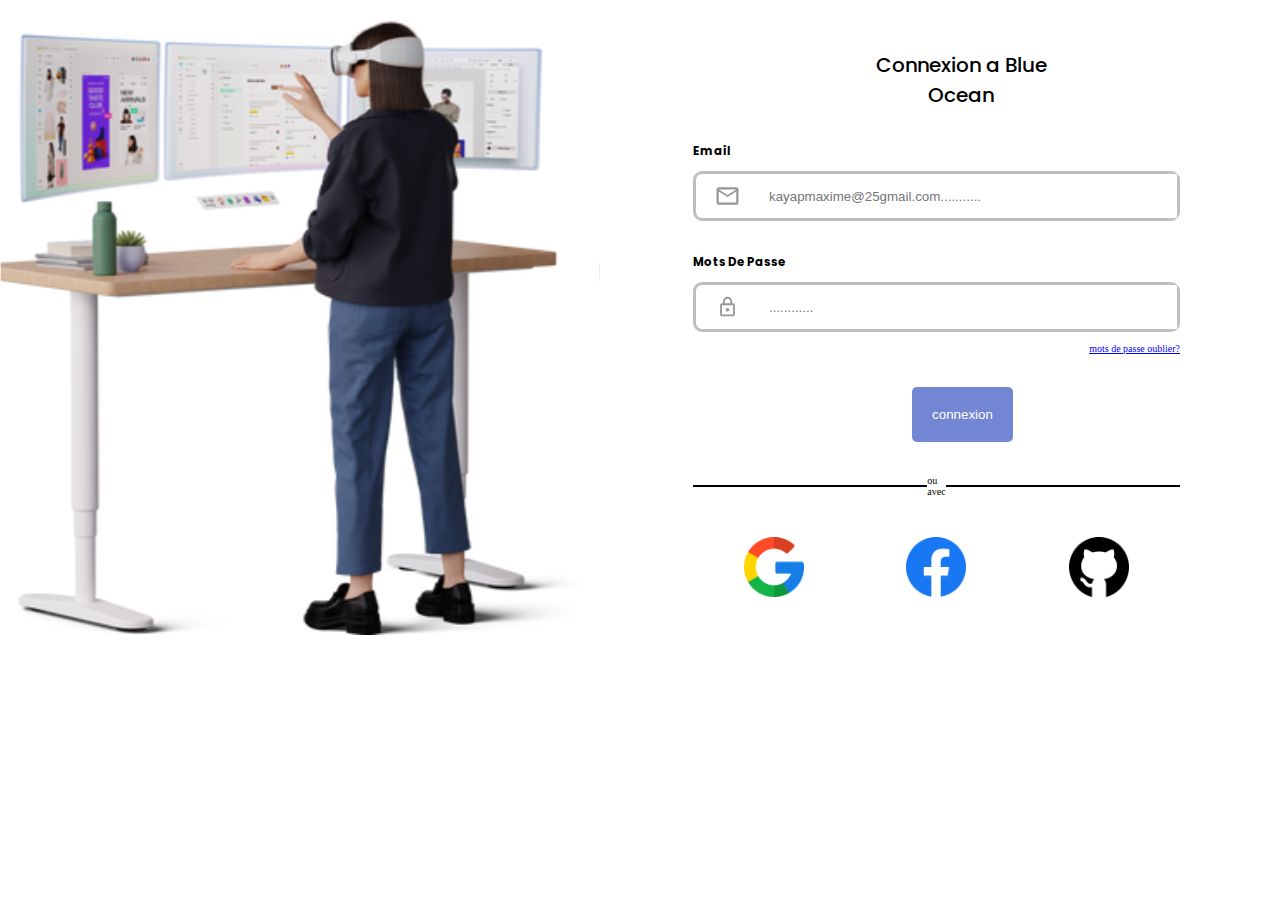
<file: index.html>
<!DOCTYPE html>
<html lang="en">
<head>
    <meta charset="UTF-8">
    <meta name="viewport" content="width=device-width, initial-scale=1.0">
    <title>LAYOUT</title>
    <link rel="stylesheet" href="index.css">
</head>
<body>
    <div class="FORM">
        <div class="image">
             <img src="./3d-hygge-young-woman-working-at-the-table-wearing-vr-glasses 1.svg" alt="" width="600rem">
        </div>
        <!-- formulaire -->
        <div class="formulaire">
            <div class="entete">
                <h1>Connexion a Blue Ocean</h1>
            </div>
               <br><br><br>

              <div class="adresse">

                  <h3>Email</h3><br>

                  <div class="mail">
                    <img src="./Vector(1).svg" alt="" width="5%">
                     <input type="email" name="kayapmaxime@25gmail.com" placeholder="kayapmaxime@25gmail.com..........." id="222222">
                  </div><br><br><br>


                  <h3>Mots De Passe</h3><br>

                  <div class="MDP">
                    <img src="./lock_FILL0_wght400_GRAD0_opsz24 1.svg" alt="" width="5%">
                     <input type="password" name="xxxxxxx" placeholder="............" id="123445">
                  </div>     
                  
              </div><br>
              <div class="oublier">
                    <u><a href="">mots de passe oublier?</a></u>
              </div><br><br><br>

              <button type="button">
                   connexion
              </button> 
                  
              <br><br><br><br>
              <div class="line">
                  <hr> <p>ou avec </p>  <hr>
              </div>
             
               <div class="icon">
                     <div class="google"
                         <a href="#"><img src="./google.png" width="60rem"></a> 
                     </div>
                     <div class="facebook">
                         <a href="#"><img src="./facebook.png" width="60rem" alt=""></a>
                     </div>
                     <div class="github">
                        <a href="#"><img src="./github.png" width="60rem" alt=""></a>
                     </div>
               </div>
        </div>
    </div>
</body>
</html>
</file>
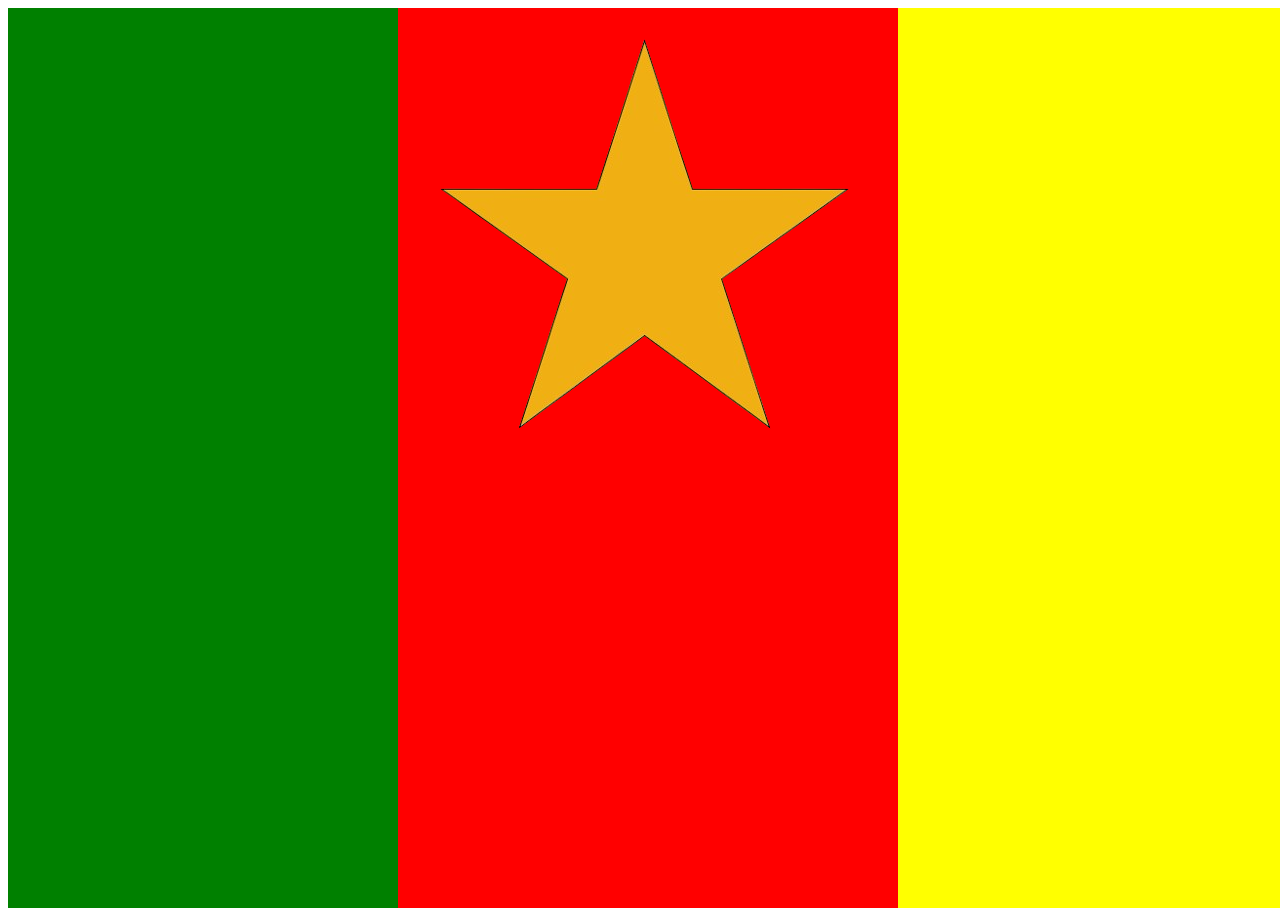
<file: cameroun.html>
<!DOCTYPE html>
<html lang="en">
<head>
    <meta charset="UTF-8">
    <meta name="viewport" content="width=device-width, initial-scale=1.0">
    <title>cameroun flag</title>
    <link rel="stylesheet" href="./cameroun.css">
</head>
<body>
  <div class="flex-container">
    <div class="flex-item item-1"></div>
    <div class="flex-item item-2">
        <img src="./etoile-removebg-preview.png" alt="">
    </div>
    <div class="flex-item item-3"></div>
  </div>
</body>
</html>
</file>
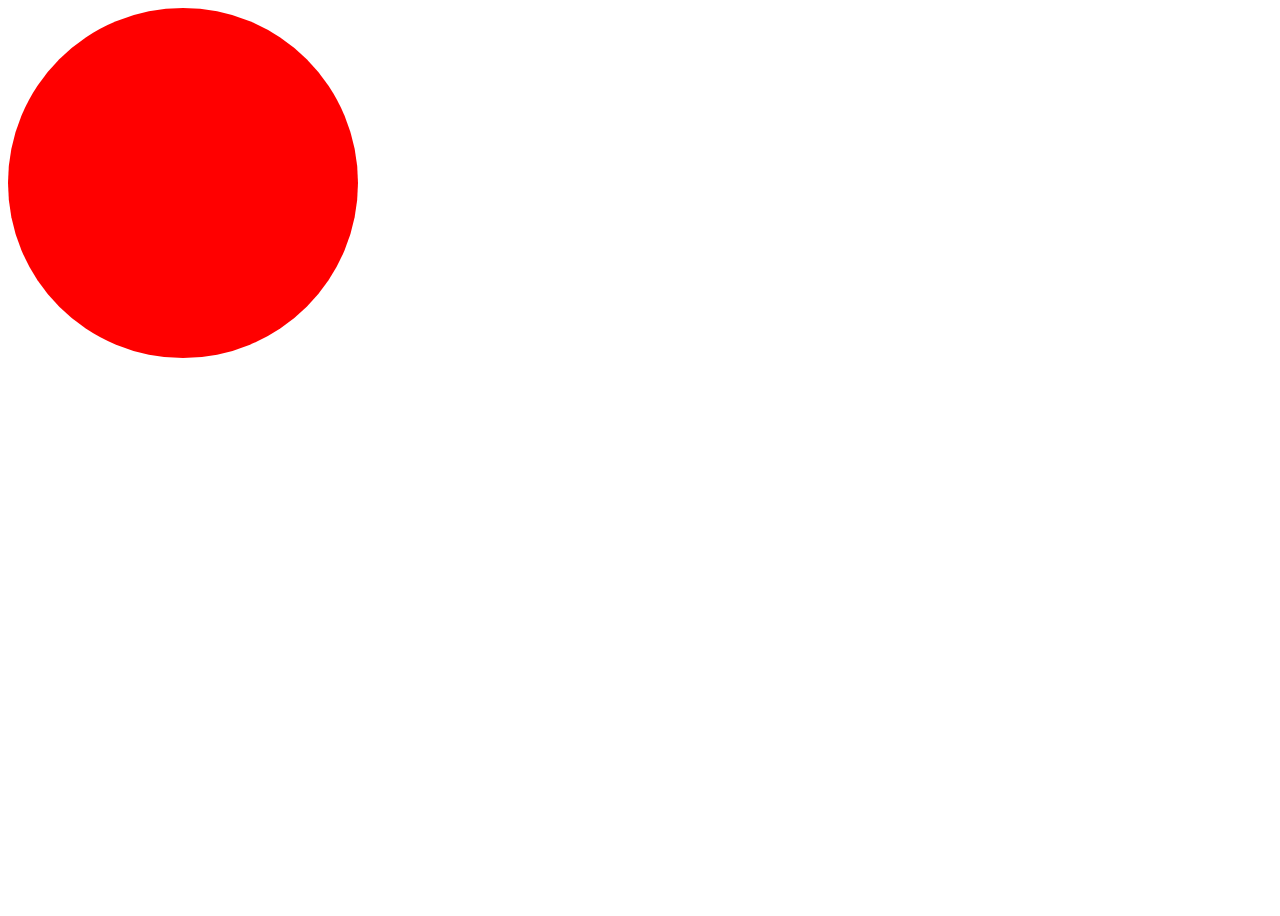
<file: japon.html>
<!DOCTYPE html>
<html lang="en">
<head>
    <meta charset="UTF-8">
    <meta name="viewport" content="width=device-width, initial-scale=1.0">
    <title>japon</title>
    <link rel="stylesheet" href="japon.css">
</head>
<body>
    <div class="red-circle">

    </div>
</body>
</html>
</file>
<file: index.css>
@import url('https://fonts.googleapis.com/css2?family=Poppins:ital,wght@0,100;0,200;0,300;0,400;0,500;0,600;0,700;0,800;0,900;1,100;1,200;1,300;1,400;1,500;1,600;1,700;1,800;1,900&display=swap');

:root{
   --color_text: blue;
   --colorr-connexion: #7286D3;
   --font-color: #ddd3d3;
   --font: "Poppins", sans-serif;

}
*{
    margin: 0;
    padding: 0;
    box-sizing: border-box;
    border: 0;
}

html {
    font-size: 10px;
}

body {
    width: 100vw;
    height: 100vh;
    overflow-y: hidden;
    overflow-x: hidden;
    font-family: var(--font-family);
    align-items: ;
}
.FORM{
    display: flex;
    padding-top: 2rem;
}
.entete>h1{
    font-size: 2rem;
    font-weight: 500;
    padding-right: 10rem;
    font-family: var(--font);
}
.formulaire{
    /* background-color: aqua; */
    padding-right: 10rem;
    padding-top: 3rem;
}
.image{
    width: 700px;
    height: 719px;
}
.adresse > h3{
    font-family: var(--font);
}
.mail{
    display: flex;
    flex-direction: row;
    justify-items: center;
    border: rgb(194, 190, 190) solid;
    height: 5rem;
    width: 100%;
    border-radius: 9px;
    gap: 3rem;
    padding-left: 2rem;
    
}
.mail > input{
    width: 100%;
    outline: none;
}
.MDP{
    display: flex;
    flex-direction: row;
    border: rgb(194, 190, 190) solid; 
    height: 5rem;
    border-radius: 9px;
    gap: 3rem;
    padding-left: 2rem;
    width: 100%;
}
.MDP > input{
    width: 100%;
    outline: none;
}
h1{
    text-align: center;
    padding-left: 15rem;
}
.oublier{
    display: flex;
    justify-content:end;
}
a{
    color:var(--color_text) ;
    
}
.line{
    display: flex;
    align-items: center;
}
hr{
    border:1px black solid;
    width: 100%;
}
.connexion{
   width: 50%;
   align-self: center;
   /* padding-top: 2rem ; */
   border-radius: 10rem;
   font-size: 1rem;
   font-weight: 400;
   color: var(--font-color);
   cursor: pointer;
   background-color: var(--colorr-connexion);
   display: flex;
   align-items: center;
   justify-content: center;
   padding-left: 3rem;
   height: 6rem;
   padding-right: 3rem;
}
button{
    padding: 2rem;
    border-radius: .5rem;
    color:white;
    background-color: var(--colorr-connexion);
    margin-left: 45%;
}
.oublier > p{
    font-family: var(--font);
}
.connexion>h2{
    width: 30%;
   font-family: var(--font);
    color:white
}
.icon{
    display: flex;
    align-items: center;
   justify-content: space-around;
   padding-top: 4rem;
}
.icon > a{
    background-color: var(--font-color);
    border-radius: 50%;
    height: 2rem;
}
</file>
<file: cameroun.css>
body{
    font-size: 10px;
}
body{
    width: 100vw;
    height: 100vh;
    overflow: hidden;
}
.flex-container{
    width: 100%;
    height: 100%;
    display: flex;
}

.flex-item{
    flex: 1;
    width: 100%;
    height: 100%;
}

.item-1{
    background-color: green;
}
.item-2{
    background-color: red;
}
.item-3{
    background-color: yellow;
}
</file>
<file: japon.css>
html{
    font-size: 10px;
}
body{
    width: 100vw;
    height: 100vh;
    padding: 0;
    margin: o;
    overflow: hidden;
    background-color: #ffffff;
    display: flex;
}
.red-circle{
width: 35rem;
height: 35rem;
background-color: red;
display: flex;
align-items: center;
justify-content: center;
border-radius: 50%;

}
</file>
